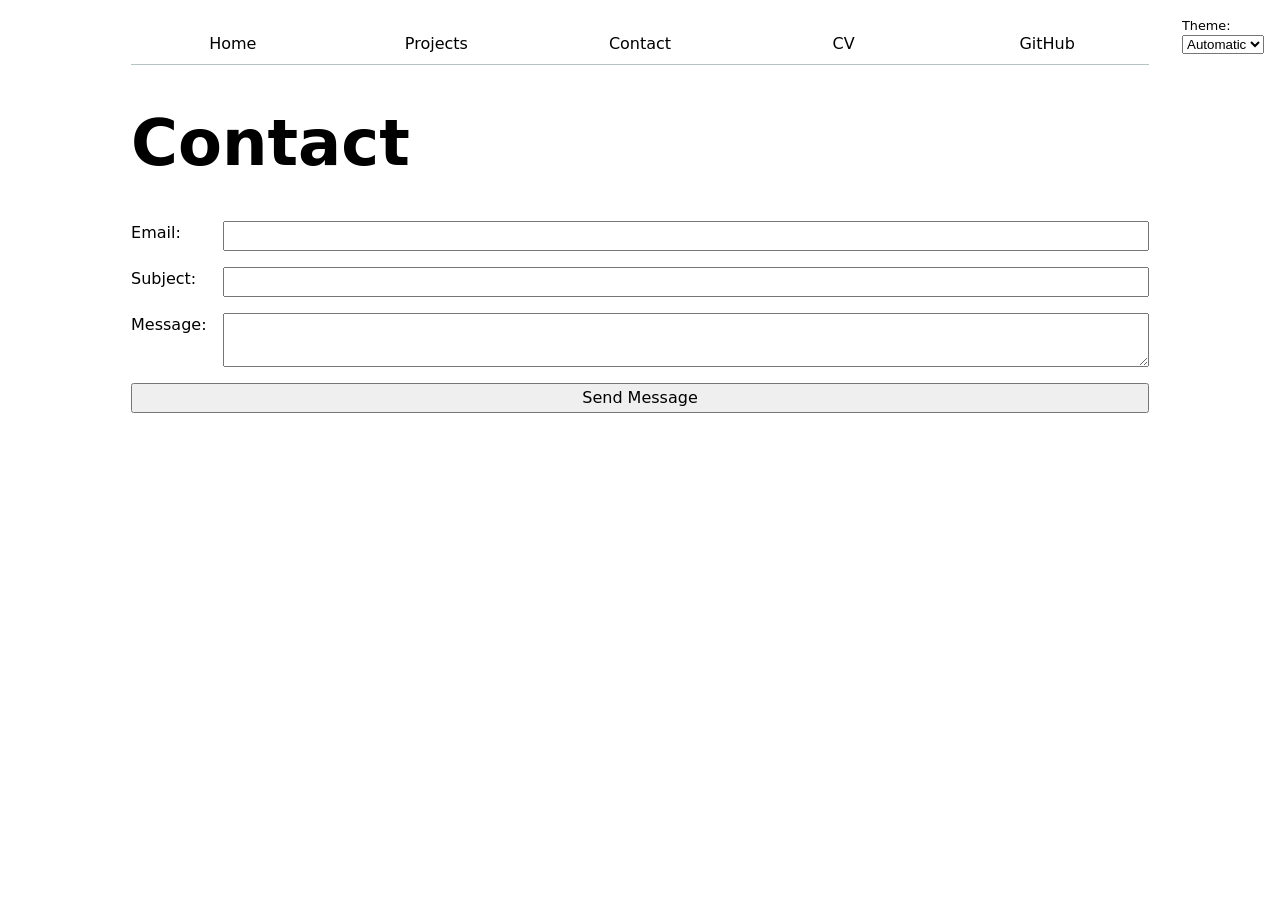
<file: contact/index.html>
<!DOCTYPE html>
<html lang="en">
<head>
    <script type="module" src="../global.js"></script>
    <link rel="stylesheet" href="../style.css">
    <meta charset="UTF-8">
    <meta name="viewport" content="width=device-width, initial-scale=1.0">
    <title>Contact</title>
</head>
<body>
    <h1>Contact</h1>
    <form action="mailto:svgupta@ucsd.edu" method="POST" enctype="text/plain">
        
        <label>
            Email:
            <input type="email" name="email">
        </label>

        <label>
            Subject:
            <input name="subject">
        </label>

        <label>
            Message:
            <textarea name="body"></textarea>
        </label>

        <button>Send Message</button>

    </form>
    
</body>
</html>
</file>
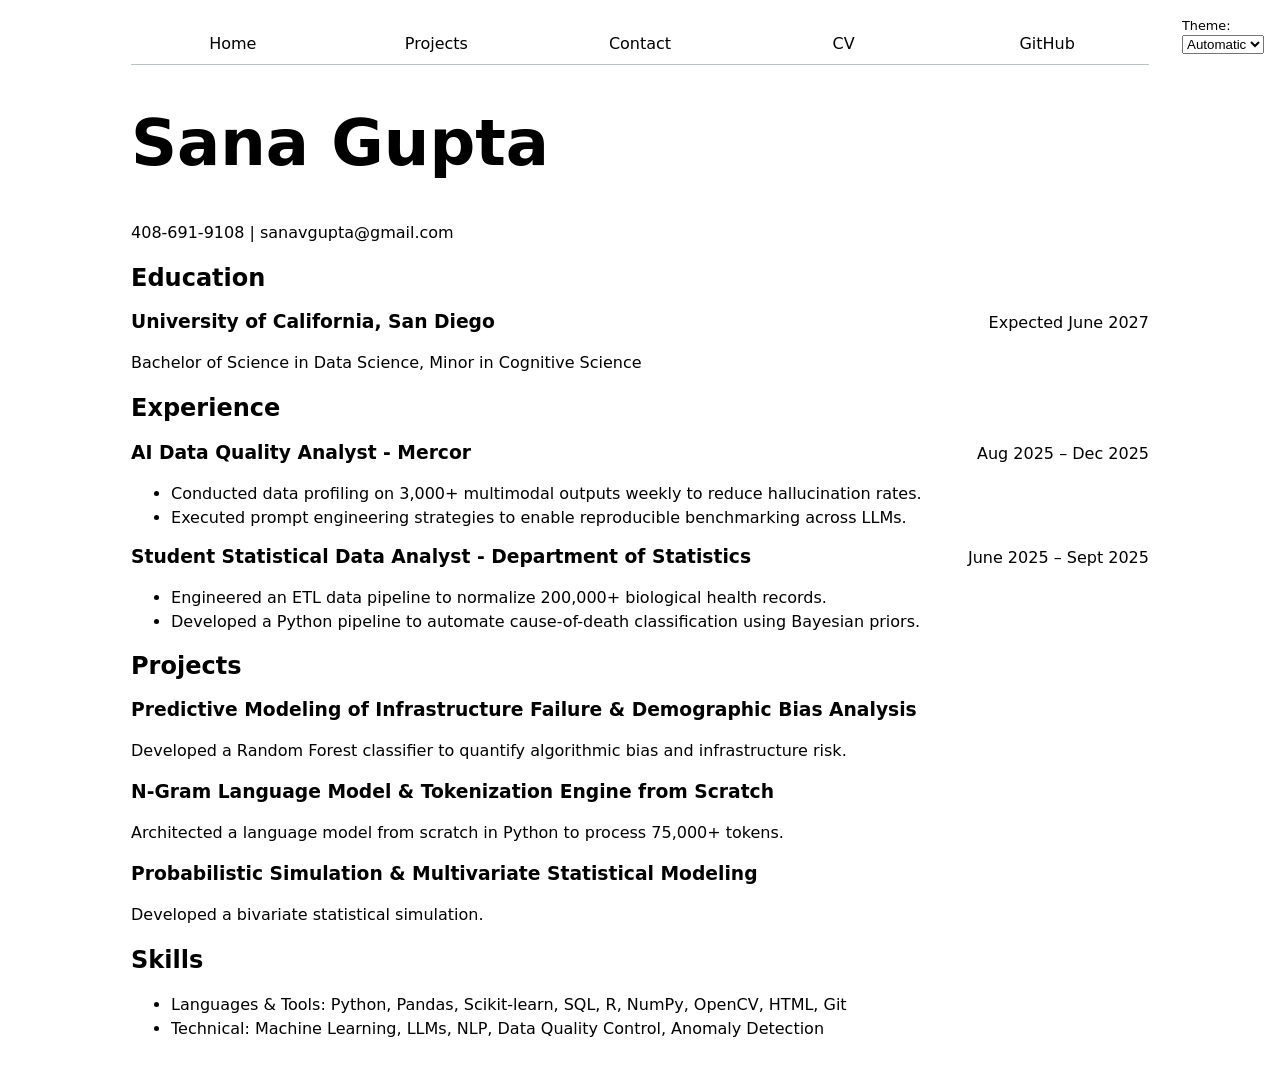
<file: cv/index.html>
<!DOCTYPE html>
<html lang="en">
<head>
    <script type="module" src="../global.js"></script>
    <meta charset="UTF-8">
    <meta name="viewport" content="width=device-width, initial-scale=1.0">
    <title>Sana Gupta: CV</title>
    <link rel="stylesheet" href="../style.css">
</head>
<body>

    <header>
        <h1>Sana Gupta</h1>
        <p>408-691-9108 | sanavgupta@gmail.com</p>
    </header>

    <section>
        <h2>Education</h2>
        <article>
            <div class="resume-item-header">
                <h3>University of California, San Diego</h3>
                <span>Expected <time datetime="2027-06">June 2027</time></span>
            </div>
            <p>Bachelor of Science in Data Science, Minor in Cognitive Science</p>
        </article>
    </section>

    <section>
        <h2>Experience</h2>
        <article>
            <div class="resume-item-header">
                <h3>AI Data Quality Analyst - Mercor</h3>
                <span>Aug 2025 – Dec 2025</span>
            </div>
            <ul>
                <li>Conducted data profiling on 3,000+ multimodal outputs weekly to reduce hallucination rates.</li>
                <li>Executed prompt engineering strategies to enable reproducible benchmarking across LLMs.</li>
            </ul>
        </article>

        <article>
            <div class="resume-item-header">
                <h3>Student Statistical Data Analyst - Department of Statistics</h3>
                <span>June 2025 – Sept 2025</span>
            </div>
            <ul>
                <li>Engineered an ETL data pipeline to normalize 200,000+ biological health records.</li>
                <li>Developed a Python pipeline to automate cause-of-death classification using Bayesian priors.</li>
            </ul>
        </article>
    </section>

    <section>
        <h2>Projects</h2>
        <article>
            <h3>Predictive Modeling of Infrastructure Failure & Demographic Bias Analysis</h3>
            <p>Developed a Random Forest classifier to quantify algorithmic bias and infrastructure risk.</p>
        </article>
        <article>
            <h3>N-Gram Language Model & Tokenization Engine from Scratch</h3>
            <p>Architected a language model from scratch in Python to process 75,000+ tokens.</p>
        </article>
        <article>
            <h3>Probabilistic Simulation & Multivariate Statistical Modeling</h3>
            <p>Developed a bivariate statistical simulation.</p>
        </article>
    </section>

    <section>
        <h2>Skills</h2>
        <ul>
            <li>Languages & Tools: Python, Pandas, Scikit-learn, SQL, R, NumPy, OpenCV, HTML, Git</li>
            <li>Technical: Machine Learning, LLMs, NLP, Data Quality Control, Anomaly Detection</li>
        </ul>
    </section>
</body>
</html>
</file>
<file: style.css>
body {
    font: 100%/1.5 system-ui;
    max-width: 100ch;
    margin-inline: auto;
    padding: 1em;
}

nav ul, nav li {
    display: contents;
}

nav {
    display: flex;
    margin-bottom: 2em;
    border-bottom: 1px solid oklch(80% 3% 200);
}

nav a {
    flex: 1;
    text-align: center;
    text-decoration: none;
    color: inherit;
    padding: 0.5em;
}

html {
    --color-accent: oklch(65% 50% 0); 
    accent-color: var(--color-accent);
}

nav a.current {
    border-bottom: 0.4em solid oklch(80% 3% 200);
    padding-bottom: 0.1em; 
}

nav a:hover {
    border-bottom: 0.4em solid var(--color-accent);
    padding-bottom: 0.1em; 
}

input, textarea, button {
    font: inherit;
}

form {
    display: grid;
    grid-template-columns: auto 1fr;
    gap: 1em;
}

label {
    display: grid;
    grid-template-columns: subgrid;
    grid-column: 1 / -1;
}

button {
    grid-column: 1 / -1;
}

.projects {
    display: grid;
    grid-template-columns: repeat(auto-fill, minmax(15em, 1fr));
}

.projects article {
    display: grid;
    grid-template-rows: subgrid;
    grid-row: span 3;
    gap: 1em;
}

.projects h2 {
    margin: 0;
}

h1 {
    font-size: 400%;
}

h1, h2, h3, h4, h5, h6 {
    line-height: 1.1;
    text-wrap: balance;
}

.resume-item-header {
    display: flex;
    justify-content: space-between;
    align-items: baseline;
}

.resume-item-header h3 {
    margin: 0;
}

html {
    color-scheme: light dark;
}

.color-scheme {
    position: absolute;
    top: 1rem;
    right: 1rem;
    font-size: 80%;
    font-family: inherit;
}

nav {
    --border-color: oklch(50% 10% 200 / 40%);
    border-bottom: 1px solid var(--border-color);
}

/* Layout for Pie Chart and Legend */
.container {
  display: flex;
  align-items: center;
  gap: 2em;
  margin-block: 2em;
}

#projects-pie-plot {
  max-width: 20em;
  overflow: visible;
}

/* Legend Styling */
.legend {
  flex: 1;
  display: grid;
  grid-template-columns: repeat(auto-fill, minmax(9em, 1fr));
  gap: 1em;
  padding: 1em;
  border: 1px solid var(--border-color, #ccc);
  list-style: none;
}

.legend li {
  display: flex;
  align-items: center;
  gap: 0.5em;
}

.swatch {
  display: inline-block;
  width: 1em;
  height: 1em;
  background-color: var(--color);
  border-radius: 50%; /* Optional: makes it a circle */
}

/* Interactive D3 Hover Effects */
svg:has(path:hover) path:not(:hover) {
  opacity: 0.5;
}

path {
  transition: 300ms;
  cursor: pointer;
}

/* Selected State */
.selected {
  --color: oklch(60% 45% 0) !important;
}

.selected:is(path) {
  fill: var(--color);
}
</file>
